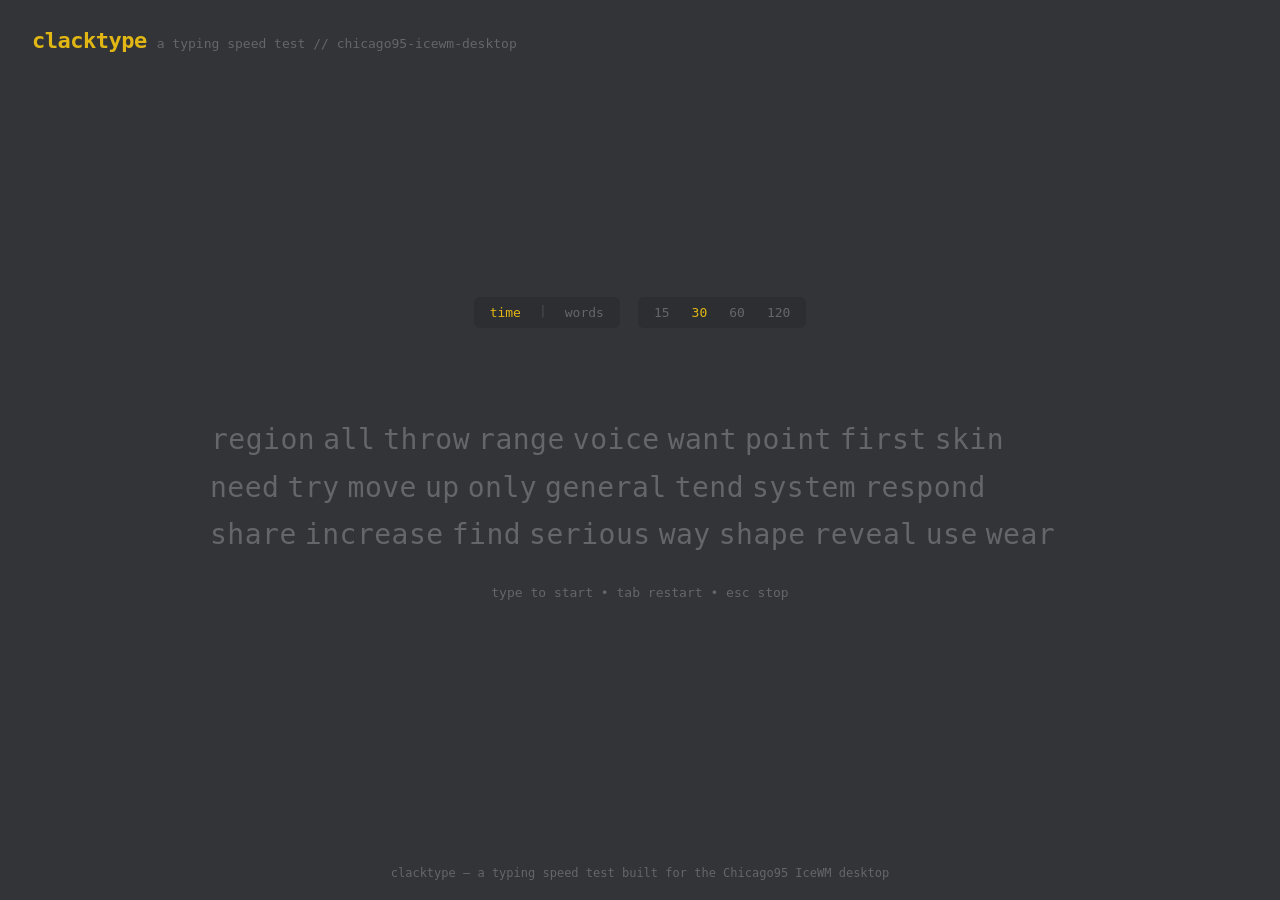
<file: games/clacktype/index.html>
<!doctype html>
<html lang="en">
<head>
<meta charset="utf-8">
<title>clacktype</title>
<meta name="viewport" content="width=device-width, initial-scale=1">
<style>
  :root{
    --bg:#323437;
    --sub:#646669;
    --sub-alt:#2c2e31;
    --text:#d1d0c5;
    --error:#ca4754;
    --error-extra:#7e2a33;
    --main:#e2b714;
    --caret:#e2b714;
  }
  *{ box-sizing:border-box; }
  html,body{
    margin:0; padding:0; height:100%;
    background:var(--bg); color:var(--text);
    font-family:"JetBrains Mono","Roboto Mono",ui-monospace,Consolas,monospace;
    overflow:hidden;
    -webkit-user-select:none; user-select:none;
  }
  #app{
    display:flex; flex-direction:column; align-items:center; justify-content:center;
    height:100%; width:100%; padding:0 24px;
  }
  header{
    position:fixed; top:28px; left:32px; display:flex; align-items:baseline; gap:10px;
    color:var(--sub);
  }
  header .logo{ color:var(--main); font-weight:700; font-size:22px; letter-spacing:-0.5px; }
  header .tag{ font-size:13px; }

  #topbar{
    display:flex; gap:18px; align-items:center; justify-content:center;
    color:var(--sub); font-size:13px; margin-bottom:36px; user-select:none;
  }
  #topbar .group{ display:flex; gap:14px; padding:6px 12px; border-radius:6px; background:var(--sub-alt); }
  #topbar button{
    background:none; border:none; color:var(--sub); font:inherit; cursor:pointer; padding:2px 4px;
  }
  #topbar button.active{ color:var(--main); }
  #topbar button:hover{ color:var(--text); }
  #topbar .sep{ color:#4a4c4f; }

  #stage{ width:min(860px, 90vw); }

  #liveStats{
    display:flex; gap:28px; font-size:34px; color:var(--main); font-weight:600;
    height:44px; margin-bottom:8px; opacity:0; transition:opacity .15s;
  }
  #liveStats.show{ opacity:1; }
  #liveStats span.unit{ font-size:16px; color:var(--sub); margin-left:6px; font-weight:400; }

  #words{
    font-size:28px; line-height:1.7; letter-spacing:0.5px;
    filter:blur(0); transition:filter .2s;
    max-height:5.1em; overflow:hidden; position:relative;
  }
  #words.blurred{ filter:blur(4px); }
  .word{ display:inline-block; margin:0 8px 0 0; position:relative; }
  .word .letter{ color:var(--sub); }
  .word .letter.correct{ color:var(--text); }
  .word .letter.incorrect{ color:var(--error); text-decoration:underline; text-decoration-color:var(--error); }
  .word .letter.extra{ color:var(--error-extra); }
  .caret{
    display:inline-block; width:2px; background:var(--caret); margin-left:-1px;
    animation:blink 1s steps(2) infinite; vertical-align:text-bottom;
  }
  @keyframes blink{ 0%,50%{opacity:1;} 51%,100%{opacity:0;} }

  #hint{ margin-top:26px; color:var(--sub); font-size:13px; text-align:center; min-height:18px; }
  #hint kbd{ background:var(--sub-alt); border-radius:4px; padding:1px 6px; color:var(--text); }

  #result{
    display:none; flex-direction:column; align-items:center; gap:18px; width:min(860px,90vw);
  }
  #result.show{ display:flex; }
  #stage.hide{ display:none; }

  #graphWrap{ width:100%; position:relative; }
  #graphSvg{ width:100%; height:200px; display:block; }
  #graphSvg .grid{ stroke:var(--sub-alt); stroke-width:1; }
  #graphSvg .axisLabel{ fill:var(--sub); font-size:11px; font-family:inherit; }
  #graphSvg .lineWpm{ fill:none; stroke:var(--main); stroke-width:2.5; }
  #graphSvg .lineRaw{ fill:none; stroke:var(--sub); stroke-width:1.5; stroke-dasharray:4 3; }
  #graphSvg .errTick{ stroke:var(--error); stroke-width:2; }
  #graphLegend{
    position:absolute; top:0; right:6px; display:flex; gap:16px; font-size:12px; color:var(--sub);
  }
  #graphLegend .swatch{
    display:inline-block; width:12px; height:2px; margin-right:5px; vertical-align:middle;
  }
  #graphLegend .swatch.main{ background:var(--main); }
  #graphLegend .swatch.raw{ background:var(--sub); }

  .resultGrid{ display:flex; gap:56px; }
  .resultGrid .stat .big{ font-size:56px; color:var(--main); font-weight:700; line-height:1; }
  .resultGrid .stat .label{ color:var(--sub); font-size:13px; margin-top:6px; }
  .resultGrid .stat.secondary .big{ font-size:34px; color:var(--text); }
  #resultRestart{
    margin-top:10px; background:var(--sub-alt); color:var(--text); border:none; border-radius:8px;
    padding:12px 20px; cursor:pointer; font:inherit;
  }
  #resultRestart:hover{ background:#3a3d40; }

  footer{
    position:fixed; bottom:20px; left:0; right:0; text-align:center; color:var(--sub); font-size:12px;
  }
  #app.typing header, #app.typing #topbar, #app.typing footer{ opacity:0.15; }
</style>
</head>
<body>
<div id="app">
  <header><span class="logo">clacktype</span><span class="tag">a typing speed test // chicago95-icewm-desktop</span></header>

  <div id="topbar">
    <div class="group" id="modeGroup">
      <button data-mode="time" class="active">time</button>
      <span class="sep">|</span>
      <button data-mode="words">words</button>
    </div>
    <div class="group" id="valueGroup">
      <button data-value="15">15</button>
      <button data-value="30" class="active">30</button>
      <button data-value="60">60</button>
      <button data-value="120">120</button>
    </div>
  </div>

  <div id="stage">
    <div id="liveStats"><div><span id="liveWpm">0</span><span class="unit">wpm</span></div><div><span id="liveAcc">100</span><span class="unit">% acc</span></div></div>
    <div id="words" tabindex="0"></div>
  </div>

  <div id="result">
    <div id="graphWrap">
      <svg id="graphSvg" viewBox="0 0 640 200" preserveAspectRatio="none"></svg>
      <div id="graphLegend">
        <span><i class="swatch main"></i>wpm</span>
        <span><i class="swatch raw"></i>raw</span>
      </div>
    </div>
    <div class="resultGrid">
      <div class="stat"><div class="big" id="rWpm">0</div><div class="label">wpm</div></div>
      <div class="stat"><div class="big" id="rAcc">0%</div><div class="label">accuracy</div></div>
      <div class="stat secondary"><div class="big" id="rRaw">0</div><div class="label">raw</div></div>
      <div class="stat secondary"><div class="big" id="rChars">0/0/0/0</div><div class="label">correct/incorrect/extra/missed</div></div>
      <div class="stat secondary"><div class="big" id="rTime">0s</div><div class="label">time</div></div>
    </div>
    <button id="resultRestart">restart — tab</button>
  </div>

  <div id="hint">type to start &nbsp;•&nbsp; <kbd>tab</kbd> restart &nbsp;•&nbsp; <kbd>esc</kbd> stop</div>
  <footer>clacktype — a typing speed test built for the Chicago95 IceWM desktop</footer>
</div>

<script>
(function(){
  "use strict";

  var WORDLIST = ("the be to of and a in that have I it for not on with he as you do at "+
    "this but his by from they we say her she or an will my one all would there their what "+
    "so up out if about who get which go me when make can like time no just him know take "+
    "people into year your good some could them see other than then now look only come its "+
    "over think also back after use two how our work first well way even new want because "+
    "any these give day most us is water long find here thing great man world life still "+
    "hand part child eye woman place work week case point government company number group "+
    "problem fact be seem feel try leave call good sentence write music word question answer "+
    "system program idea power play move build report keep student begin against door lead "+
    "example cost speak set light nature ability across around bring choose city color "+
    "computer country develop draw drink drive early east energy enough factor family "+
    "father figure film final float floor flower follow food force form friend front fruit "+
    "garden general glass grow happy heart heavy history house image image increase "+
    "industry inside just kind knowledge land language large late later laugh law learn "+
    "leaf letter level line list listen little local machine market marry material matter "+
    "maybe mean measure meet member mental message method middle mind minute model modern "+
    "moment money morning mother mountain mouth move music name nation nature near need "+
    "network news night north nothing notice number object ocean office often open order "+
    "organize outside page paint paper parent pattern pay peace period person phone "+
    "picture piece plan plant player point police policy political poor popular position "+
    "positive possible practice prepare present president pressure pretty prevent price "+
    "probably process produce product program project protect prove provide public purpose "+
    "quality quickly quite race radio raise range rate rather reach read ready real reason "+
    "receive recent recognize record reduce reflect region relate remain remember report "+
    "represent require research resource respond rest result return reveal rich right rise "+
    "risk road role room rule run safe scene school science season seat second section see "+
    "seek seem sell send sense series serious serve service several shake shape share short "+
    "shoulder show side sign similar simple since sing single sister site situation size "+
    "skill skin small smile social society soldier some song soon sort sound source south "+
    "space speak special specific speed spend sport spring staff stage stand standard star "+
    "start state statement station stay step still stock stop store story strategy street "+
    "strong structure student study stuff style subject success such suffer suggest summer "+
    "support sure surface system table talk task teach teacher team technology television "+
    "tell tend term test than thank themselves theory there therefore thick thin thing think "+
    "third those though thought thousand threat through throughout throw thus today "+
    "together tonight top total tough toward town trade traditional training travel treat "+
    "tree trial trip trouble true truth turn type under understand unit until upon use "+
    "usually value various very view visit voice vote wait walk wall want watch water wear "+
    "week weight well west western whatever whether while white whole whom whose wide wife "+
    "will win wind window wish within without woman wonder word work worker world worry "+
    "would write wrong yard yeah year yet young").split(/\s+/);

  var state = {
    mode: "time",
    value: 30,
    words: [],
    typed: [],       // array of strings typed per word index
    cur: 0,          // current word index
    started: false,
    startTime: 0,
    timer: null,
    graphTimer: null,
    remaining: 30,
    correctChars: 0,
    incorrectChars: 0,
    extraChars: 0,
    missedChars: 0,
    keystrokes: 0,
    correctKeystrokes: 0,
    history: [],     // [{t, wpm, raw}] sampled ~once/sec for the results graph
    errorTicks: []   // [t, ...] seconds-into-test where a wrong keystroke happened
  };

  var wordsEl = document.getElementById("words");
  var appEl = document.getElementById("app");
  var liveStats = document.getElementById("liveStats");
  var liveWpm = document.getElementById("liveWpm");
  var liveAcc = document.getElementById("liveAcc");
  var resultEl = document.getElementById("result");
  var stageEl = document.getElementById("stage");
  var hintEl = document.getElementById("hint");

  function randomWord(){ return WORDLIST[Math.floor(Math.random()*WORDLIST.length)]; }

  function genWords(n){
    var out = [];
    for (var i=0;i<n;i++) out.push(randomWord());
    return out;
  }

  function buildWordCount(){
    if (state.mode === "words") return state.value;
    return 220; // plenty for any time mode; we just render more than needed
  }

  function render(){
    wordsEl.innerHTML = "";
    for (var i=0;i<state.words.length;i++){
      var w = state.words[i];
      var typed = state.typed[i] || "";
      var wordDiv = document.createElement("span");
      wordDiv.className = "word";
      wordDiv.dataset.index = i;

      var maxLen = Math.max(w.length, typed.length);
      for (var j=0;j<maxLen;j++){
        var span = document.createElement("span");
        span.className = "letter";
        if (j < w.length){
          span.textContent = w[j];
          if (j < typed.length){
            span.classList.add(typed[j] === w[j] ? "correct" : "incorrect");
          }
        } else {
          span.textContent = typed[j];
          span.classList.add("extra");
        }
        if (i === state.cur && j === typed.length){
          var caret = document.createElement("span");
          caret.className = "caret";
          wordDiv.appendChild(caret);
        }
        wordDiv.appendChild(span);
      }
      if (i === state.cur && typed.length >= w.length){
        var caret2 = document.createElement("span");
        caret2.className = "caret";
        wordDiv.appendChild(caret2);
      }
      wordsEl.appendChild(wordDiv);
    }
  }

  function reset(){
    clearInterval(state.timer);
    state.words = genWords(buildWordCount());
    state.typed = [];
    state.cur = 0;
    state.started = false;
    state.remaining = state.value;
    state.correctChars = 0;
    state.incorrectChars = 0;
    state.extraChars = 0;
    state.missedChars = 0;
    state.keystrokes = 0;
    state.correctKeystrokes = 0;
    state.history = [];
    state.errorTicks = [];
    clearInterval(state.graphTimer);
    liveStats.classList.remove("show");
    liveWpm.textContent = "0";
    liveAcc.textContent = "100";
    resultEl.classList.remove("show");
    stageEl.classList.remove("hide");
    appEl.classList.remove("typing");
    hintEl.textContent = "type to start   •   tab restart   •   esc stop";
    render();
  }

  function startIfNeeded(){
    if (state.started) return;
    state.started = true;
    state.startTime = Date.now();
    appEl.classList.add("typing");
    liveStats.classList.add("show");
    if (state.mode === "time"){
      state.timer = setInterval(tick, 250);
    }
    // Samples once/sec regardless of mode, purely to feed the results graph.
    state.graphTimer = setInterval(sampleGraph, 1000);
  }

  function elapsedSeconds(){ return (Date.now() - state.startTime) / 1000; }

  function currentWpm(){
    var mins = Math.max(elapsedSeconds()/60, 1/600);
    return Math.round((state.correctKeystrokes/5) / mins);
  }
  function currentRawWpm(){
    var mins = Math.max(elapsedSeconds()/60, 1/600);
    return Math.round((state.keystrokes/5) / mins);
  }
  function currentAcc(){
    if (state.keystrokes === 0) return 100;
    return Math.round((state.correctKeystrokes/state.keystrokes)*100);
  }

  function sampleGraph(){
    state.history.push({ t: elapsedSeconds(), wpm: currentWpm(), raw: currentRawWpm() });
  }

  function tick(){
    var elapsed = elapsedSeconds();
    state.remaining = Math.max(0, state.value - elapsed);
    liveWpm.textContent = currentWpm();
    liveAcc.textContent = currentAcc();
    if (state.remaining <= 0) finish();
  }

  function finish(){
    clearInterval(state.timer);
    clearInterval(state.graphTimer);
    // count the in-progress word's diff too
    tallyWord(state.cur, true);
    sampleGraph();
    var mins = Math.max(elapsedSeconds()/60, 1/600);
    var rawWpm = Math.round(((state.correctChars+state.incorrectChars+state.extraChars)/5)/mins);
    var netWpm = Math.round((state.correctChars/5)/mins);
    var totalTyped = state.correctChars+state.incorrectChars;
    var acc = totalTyped === 0 ? 100 : Math.round((state.correctChars/(totalTyped))*100);

    document.getElementById("rWpm").textContent = netWpm;
    document.getElementById("rAcc").textContent = acc + "%";
    document.getElementById("rRaw").textContent = rawWpm;
    document.getElementById("rChars").textContent =
      state.correctChars+"/"+state.incorrectChars+"/"+state.extraChars+"/"+state.missedChars;
    document.getElementById("rTime").textContent = Math.round(elapsedSeconds())+"s";
    renderGraph();

    stageEl.classList.add("hide");
    liveStats.classList.remove("show");
    resultEl.classList.add("show");
    appEl.classList.remove("typing");
    hintEl.textContent = "tab restart";
  }

  var SVGNS = "http://www.w3.org/2000/svg";
  function renderGraph(){
    var svg = document.getElementById("graphSvg");
    while (svg.firstChild) svg.removeChild(svg.firstChild);
    var W = 640, H = 200, padL = 34, padB = 20, padT = 10, padR = 6;
    var plotW = W - padL - padR, plotH = H - padT - padB;

    var pts = state.history.length ? state.history : [{t:0.01, wpm:0, raw:0}];
    var maxT = Math.max(pts[pts.length-1].t, 1);
    var maxWpm = 10;
    pts.forEach(function(p){ maxWpm = Math.max(maxWpm, p.wpm, p.raw); });
    maxWpm = Math.ceil(maxWpm/10)*10;

    function x(t){ return padL + (t/maxT)*plotW; }
    function y(w){ return padT + plotH - (w/maxWpm)*plotH; }

    // gridlines + y-axis labels (0, mid, max)
    [0, 0.5, 1].forEach(function(f){
      var yy = padT + plotH - f*plotH;
      var line = document.createElementNS(SVGNS, "line");
      line.setAttribute("class", "grid");
      line.setAttribute("x1", padL); line.setAttribute("x2", W-padR);
      line.setAttribute("y1", yy); line.setAttribute("y2", yy);
      svg.appendChild(line);
      var label = document.createElementNS(SVGNS, "text");
      label.setAttribute("class", "axisLabel");
      label.setAttribute("x", 2); label.setAttribute("y", yy+4);
      label.textContent = Math.round(maxWpm*f);
      svg.appendChild(label);
    });

    function poly(cls, key){
      var d = pts.map(function(p){ return x(p.t)+","+y(p[key]); }).join(" ");
      var pl = document.createElementNS(SVGNS, "polyline");
      pl.setAttribute("class", cls);
      pl.setAttribute("points", d);
      svg.appendChild(pl);
    }
    poly("lineRaw", "raw");
    poly("lineWpm", "wpm");

    // error ticks along the bottom axis
    state.errorTicks.forEach(function(t){
      var xx = x(t);
      var tickEl = document.createElementNS(SVGNS, "line");
      tickEl.setAttribute("class", "errTick");
      tickEl.setAttribute("x1", xx); tickEl.setAttribute("x2", xx);
      tickEl.setAttribute("y1", padT+plotH); tickEl.setAttribute("y2", padT+plotH+6);
      svg.appendChild(tickEl);
    });

    // x-axis time labels
    var steps = maxT <= 20 ? 5 : Math.ceil(maxT/6);
    for (var t=0; t<=maxT+0.01; t+=steps){
      var lbl = document.createElementNS(SVGNS, "text");
      lbl.setAttribute("class", "axisLabel");
      lbl.setAttribute("x", x(t)); lbl.setAttribute("y", H-4);
      lbl.setAttribute("text-anchor", "middle");
      lbl.textContent = Math.round(t)+"s";
      svg.appendChild(lbl);
    }
  }

  function tallyWord(i, isCurrentIncomplete){
    var w = state.words[i];
    var typed = state.typed[i] || "";
    if (!w) return;
    var len = Math.max(w.length, typed.length);
    for (var j=0;j<len;j++){
      if (j < w.length && j < typed.length){
        if (typed[j] === w[j]) state.correctChars++; else state.incorrectChars++;
      } else if (j >= w.length){
        state.extraChars++;
      } else if (isCurrentIncomplete){
        state.missedChars++;
      }
    }
  }

  function nextWord(){
    tallyWord(state.cur, false);
    state.cur++;
    if (state.mode === "words" && state.cur >= state.value){
      finish();
      return;
    }
    if (state.cur >= state.words.length - 10){
      state.words = state.words.concat(genWords(60));
    }
  }

  function onKeydown(e){
    if (e.key === "Tab"){ e.preventDefault(); reset(); return; }
    if (e.key === "Escape"){ e.preventDefault(); finish(); return; }
    if (resultEl.classList.contains("show")) return;

    if (e.key === "Backspace"){
      e.preventDefault();
      var t = state.typed[state.cur] || "";
      if (t.length > 0){
        state.typed[state.cur] = t.slice(0, -1);
      } else if (state.cur > 0 && (state.typed[state.cur-1]||"").length > state.words[state.cur-1].length){
        // allow correcting into previous word only if it had extra chars
        state.cur--;
      }
      render();
      return;
    }
    if (e.key === " "){
      e.preventDefault();
      if ((state.typed[state.cur]||"").length === 0) return;
      startIfNeeded();
      nextWord();
      render();
      return;
    }
    if (e.key.length === 1 && !e.ctrlKey && !e.metaKey && !e.altKey){
      e.preventDefault();
      startIfNeeded();
      var cw = state.words[state.cur];
      var t2 = state.typed[state.cur] || "";
      if (t2.length < cw.length + 10){
        state.typed[state.cur] = t2 + e.key;
        state.keystrokes++;
        if (t2.length < cw.length && cw[t2.length] === e.key){
          state.correctKeystrokes++;
        } else {
          state.errorTicks.push(elapsedSeconds());
        }
      }
      liveWpm.textContent = currentWpm();
      liveAcc.textContent = currentAcc();
      render();
    }
  }

  document.getElementById("resultRestart").addEventListener("click", reset);
  document.getElementById("modeGroup").addEventListener("click", function(e){
    var b = e.target.closest("button"); if (!b) return;
    document.querySelectorAll("#modeGroup button").forEach(function(x){x.classList.remove("active");});
    b.classList.add("active");
    state.mode = b.dataset.mode;
    document.querySelectorAll("#valueGroup button").forEach(function(x){
      x.textContent = state.mode === "time" ? {15:"15",30:"30",60:"60",120:"120"}[x.dataset.value] || x.dataset.value : x.dataset.value;
    });
    var defaults = state.mode === "time" ? "30" : "25";
    var vg = document.getElementById("valueGroup");
    if (state.mode === "words"){
      vg.innerHTML = '<button data-value="10">10</button><button data-value="25" class="active">25</button><button data-value="50">50</button><button data-value="100">100</button>';
      state.value = 25;
    } else {
      vg.innerHTML = '<button data-value="15">15</button><button data-value="30" class="active">30</button><button data-value="60">60</button><button data-value="120">120</button>';
      state.value = 30;
    }
    reset();
  });
  document.getElementById("valueGroup").addEventListener("click", function(e){
    var b = e.target.closest("button"); if (!b) return;
    document.querySelectorAll("#valueGroup button").forEach(function(x){x.classList.remove("active");});
    b.classList.add("active");
    state.value = parseInt(b.dataset.value, 10);
    reset();
  });

  window.addEventListener("keydown", onKeydown);
  window.addEventListener("blur", function(){ if(state.started) clearInterval(state.timer); });

  reset();
})();
</script>
</body>
</html>
</file>
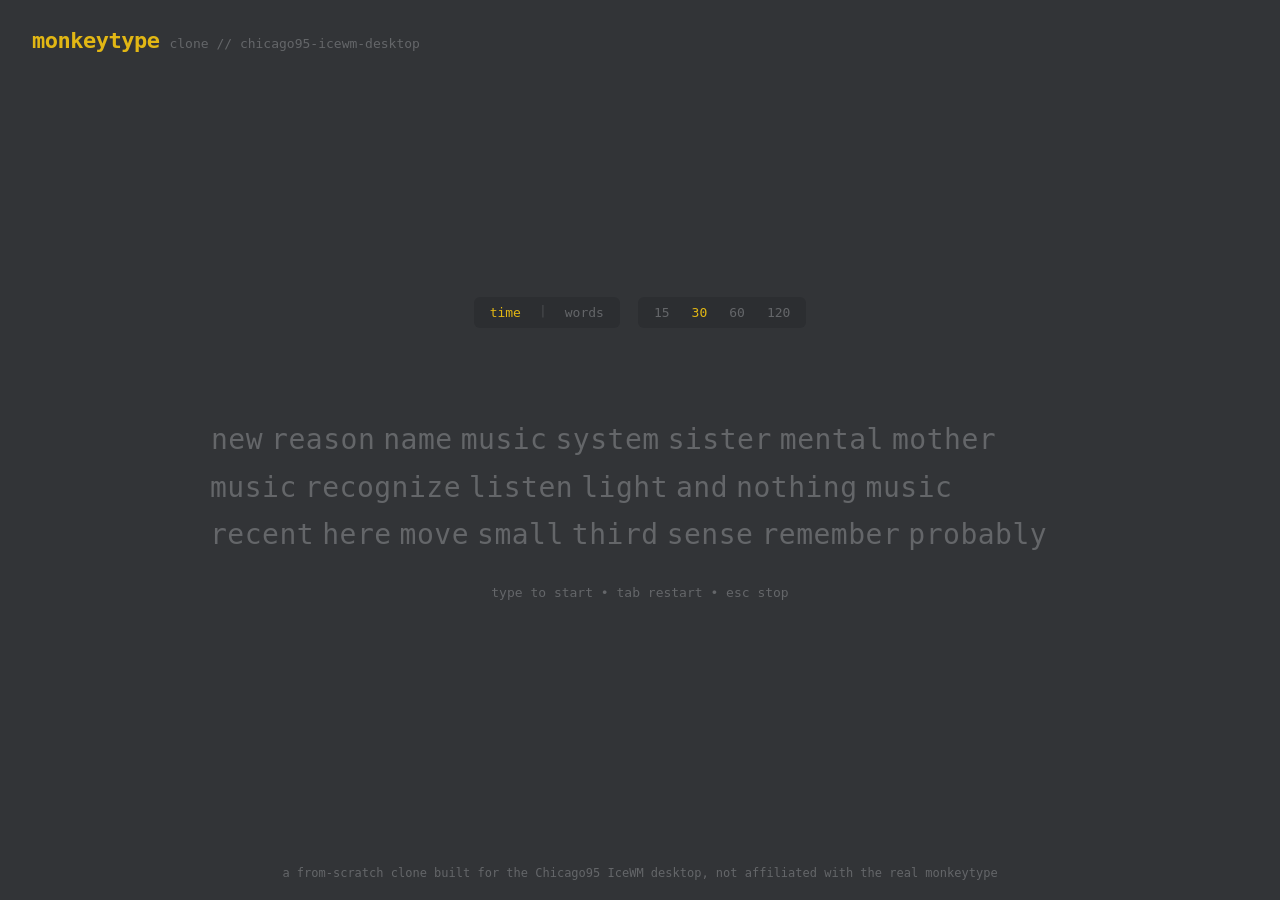
<file: games/monkeytype-clone/index.html>
<!doctype html>
<html lang="en">
<head>
<meta charset="utf-8">
<title>monkeytype clone</title>
<meta name="viewport" content="width=device-width, initial-scale=1">
<style>
  :root{
    --bg:#323437;
    --sub:#646669;
    --sub-alt:#2c2e31;
    --text:#d1d0c5;
    --error:#ca4754;
    --error-extra:#7e2a33;
    --main:#e2b714;
    --caret:#e2b714;
  }
  *{ box-sizing:border-box; }
  html,body{
    margin:0; padding:0; height:100%;
    background:var(--bg); color:var(--text);
    font-family:"JetBrains Mono","Roboto Mono",ui-monospace,Consolas,monospace;
    overflow:hidden;
    -webkit-user-select:none; user-select:none;
  }
  #app{
    display:flex; flex-direction:column; align-items:center; justify-content:center;
    height:100%; width:100%; padding:0 24px;
  }
  header{
    position:fixed; top:28px; left:32px; display:flex; align-items:baseline; gap:10px;
    color:var(--sub);
  }
  header .logo{ color:var(--main); font-weight:700; font-size:22px; letter-spacing:-0.5px; }
  header .tag{ font-size:13px; }

  #topbar{
    display:flex; gap:18px; align-items:center; justify-content:center;
    color:var(--sub); font-size:13px; margin-bottom:36px; user-select:none;
  }
  #topbar .group{ display:flex; gap:14px; padding:6px 12px; border-radius:6px; background:var(--sub-alt); }
  #topbar button{
    background:none; border:none; color:var(--sub); font:inherit; cursor:pointer; padding:2px 4px;
  }
  #topbar button.active{ color:var(--main); }
  #topbar button:hover{ color:var(--text); }
  #topbar .sep{ color:#4a4c4f; }

  #stage{ width:min(860px, 90vw); }

  #liveStats{
    display:flex; gap:28px; font-size:34px; color:var(--main); font-weight:600;
    height:44px; margin-bottom:8px; opacity:0; transition:opacity .15s;
  }
  #liveStats.show{ opacity:1; }
  #liveStats span.unit{ font-size:16px; color:var(--sub); margin-left:6px; font-weight:400; }

  #words{
    font-size:28px; line-height:1.7; letter-spacing:0.5px;
    filter:blur(0); transition:filter .2s;
    max-height:5.1em; overflow:hidden; position:relative;
  }
  #words.blurred{ filter:blur(4px); }
  .word{ display:inline-block; margin:0 8px 0 0; position:relative; }
  .word .letter{ color:var(--sub); }
  .word .letter.correct{ color:var(--text); }
  .word .letter.incorrect{ color:var(--error); text-decoration:underline; text-decoration-color:var(--error); }
  .word .letter.extra{ color:var(--error-extra); }
  .caret{
    display:inline-block; width:2px; background:var(--caret); margin-left:-1px;
    animation:blink 1s steps(2) infinite; vertical-align:text-bottom;
  }
  @keyframes blink{ 0%,50%{opacity:1;} 51%,100%{opacity:0;} }

  #hint{ margin-top:26px; color:var(--sub); font-size:13px; text-align:center; min-height:18px; }
  #hint kbd{ background:var(--sub-alt); border-radius:4px; padding:1px 6px; color:var(--text); }

  #result{
    display:none; flex-direction:column; align-items:center; gap:18px; width:min(860px,90vw);
  }
  #result.show{ display:flex; }
  #stage.hide{ display:none; }
  .resultGrid{ display:flex; gap:56px; }
  .resultGrid .stat .big{ font-size:56px; color:var(--main); font-weight:700; line-height:1; }
  .resultGrid .stat .label{ color:var(--sub); font-size:13px; margin-top:6px; }
  .resultGrid .stat.secondary .big{ font-size:34px; color:var(--text); }
  #resultRestart{
    margin-top:10px; background:var(--sub-alt); color:var(--text); border:none; border-radius:8px;
    padding:12px 20px; cursor:pointer; font:inherit;
  }
  #resultRestart:hover{ background:#3a3d40; }

  footer{
    position:fixed; bottom:20px; left:0; right:0; text-align:center; color:var(--sub); font-size:12px;
  }
  #app.typing header, #app.typing #topbar, #app.typing footer{ opacity:0.15; }
</style>
</head>
<body>
<div id="app">
  <header><span class="logo">monkeytype</span><span class="tag">clone // chicago95-icewm-desktop</span></header>

  <div id="topbar">
    <div class="group" id="modeGroup">
      <button data-mode="time" class="active">time</button>
      <span class="sep">|</span>
      <button data-mode="words">words</button>
    </div>
    <div class="group" id="valueGroup">
      <button data-value="15">15</button>
      <button data-value="30" class="active">30</button>
      <button data-value="60">60</button>
      <button data-value="120">120</button>
    </div>
  </div>

  <div id="stage">
    <div id="liveStats"><div><span id="liveWpm">0</span><span class="unit">wpm</span></div><div><span id="liveAcc">100</span><span class="unit">% acc</span></div></div>
    <div id="words" tabindex="0"></div>
  </div>

  <div id="result">
    <div class="resultGrid">
      <div class="stat"><div class="big" id="rWpm">0</div><div class="label">wpm</div></div>
      <div class="stat"><div class="big" id="rAcc">0%</div><div class="label">accuracy</div></div>
      <div class="stat secondary"><div class="big" id="rRaw">0</div><div class="label">raw</div></div>
      <div class="stat secondary"><div class="big" id="rChars">0/0/0/0</div><div class="label">correct/incorrect/extra/missed</div></div>
      <div class="stat secondary"><div class="big" id="rTime">0s</div><div class="label">time</div></div>
    </div>
    <button id="resultRestart">restart — tab</button>
  </div>

  <div id="hint">type to start &nbsp;•&nbsp; <kbd>tab</kbd> restart &nbsp;•&nbsp; <kbd>esc</kbd> stop</div>
  <footer>a from-scratch clone built for the Chicago95 IceWM desktop, not affiliated with the real monkeytype</footer>
</div>

<script>
(function(){
  "use strict";

  var WORDLIST = ("the be to of and a in that have I it for not on with he as you do at "+
    "this but his by from they we say her she or an will my one all would there their what "+
    "so up out if about who get which go me when make can like time no just him know take "+
    "people into year your good some could them see other than then now look only come its "+
    "over think also back after use two how our work first well way even new want because "+
    "any these give day most us is water long find here thing great man world life still "+
    "hand part child eye woman place work week case point government company number group "+
    "problem fact be seem feel try leave call good sentence write music word question answer "+
    "system program idea power play move build report keep student begin against door lead "+
    "example cost speak set light nature ability across around bring choose city color "+
    "computer country develop draw drink drive early east energy enough factor family "+
    "father figure film final float floor flower follow food force form friend front fruit "+
    "garden general glass grow happy heart heavy history house image image increase "+
    "industry inside just kind knowledge land language large late later laugh law learn "+
    "leaf letter level line list listen little local machine market marry material matter "+
    "maybe mean measure meet member mental message method middle mind minute model modern "+
    "moment money morning mother mountain mouth move music name nation nature near need "+
    "network news night north nothing notice number object ocean office often open order "+
    "organize outside page paint paper parent pattern pay peace period person phone "+
    "picture piece plan plant player point police policy political poor popular position "+
    "positive possible practice prepare present president pressure pretty prevent price "+
    "probably process produce product program project protect prove provide public purpose "+
    "quality quickly quite race radio raise range rate rather reach read ready real reason "+
    "receive recent recognize record reduce reflect region relate remain remember report "+
    "represent require research resource respond rest result return reveal rich right rise "+
    "risk road role room rule run safe scene school science season seat second section see "+
    "seek seem sell send sense series serious serve service several shake shape share short "+
    "shoulder show side sign similar simple since sing single sister site situation size "+
    "skill skin small smile social society soldier some song soon sort sound source south "+
    "space speak special specific speed spend sport spring staff stage stand standard star "+
    "start state statement station stay step still stock stop store story strategy street "+
    "strong structure student study stuff style subject success such suffer suggest summer "+
    "support sure surface system table talk task teach teacher team technology television "+
    "tell tend term test than thank themselves theory there therefore thick thin thing think "+
    "third those though thought thousand threat through throughout throw thus today "+
    "together tonight top total tough toward town trade traditional training travel treat "+
    "tree trial trip trouble true truth turn type under understand unit until upon use "+
    "usually value various very view visit voice vote wait walk wall want watch water wear "+
    "week weight well west western whatever whether while white whole whom whose wide wife "+
    "will win wind window wish within without woman wonder word work worker world worry "+
    "would write wrong yard yeah year yet young").split(/\s+/);

  var state = {
    mode: "time",
    value: 30,
    words: [],
    typed: [],       // array of strings typed per word index
    cur: 0,          // current word index
    started: false,
    startTime: 0,
    timer: null,
    remaining: 30,
    correctChars: 0,
    incorrectChars: 0,
    extraChars: 0,
    missedChars: 0,
    keystrokes: 0,
    correctKeystrokes: 0
  };

  var wordsEl = document.getElementById("words");
  var appEl = document.getElementById("app");
  var liveStats = document.getElementById("liveStats");
  var liveWpm = document.getElementById("liveWpm");
  var liveAcc = document.getElementById("liveAcc");
  var resultEl = document.getElementById("result");
  var stageEl = document.getElementById("stage");
  var hintEl = document.getElementById("hint");

  function randomWord(){ return WORDLIST[Math.floor(Math.random()*WORDLIST.length)]; }

  function genWords(n){
    var out = [];
    for (var i=0;i<n;i++) out.push(randomWord());
    return out;
  }

  function buildWordCount(){
    if (state.mode === "words") return state.value;
    return 220; // plenty for any time mode; we just render more than needed
  }

  function render(){
    wordsEl.innerHTML = "";
    for (var i=0;i<state.words.length;i++){
      var w = state.words[i];
      var typed = state.typed[i] || "";
      var wordDiv = document.createElement("span");
      wordDiv.className = "word";
      wordDiv.dataset.index = i;

      var maxLen = Math.max(w.length, typed.length);
      for (var j=0;j<maxLen;j++){
        var span = document.createElement("span");
        span.className = "letter";
        if (j < w.length){
          span.textContent = w[j];
          if (j < typed.length){
            span.classList.add(typed[j] === w[j] ? "correct" : "incorrect");
          }
        } else {
          span.textContent = typed[j];
          span.classList.add("extra");
        }
        if (i === state.cur && j === typed.length){
          var caret = document.createElement("span");
          caret.className = "caret";
          wordDiv.appendChild(caret);
        }
        wordDiv.appendChild(span);
      }
      if (i === state.cur && typed.length >= w.length){
        var caret2 = document.createElement("span");
        caret2.className = "caret";
        wordDiv.appendChild(caret2);
      }
      wordsEl.appendChild(wordDiv);
    }
  }

  function reset(){
    clearInterval(state.timer);
    state.words = genWords(buildWordCount());
    state.typed = [];
    state.cur = 0;
    state.started = false;
    state.remaining = state.value;
    state.correctChars = 0;
    state.incorrectChars = 0;
    state.extraChars = 0;
    state.missedChars = 0;
    state.keystrokes = 0;
    state.correctKeystrokes = 0;
    liveStats.classList.remove("show");
    liveWpm.textContent = "0";
    liveAcc.textContent = "100";
    resultEl.classList.remove("show");
    stageEl.classList.remove("hide");
    appEl.classList.remove("typing");
    hintEl.textContent = "type to start   •   tab restart   •   esc stop";
    render();
  }

  function startIfNeeded(){
    if (state.started) return;
    state.started = true;
    state.startTime = Date.now();
    appEl.classList.add("typing");
    liveStats.classList.add("show");
    if (state.mode === "time"){
      state.timer = setInterval(tick, 250);
    }
  }

  function elapsedSeconds(){ return (Date.now() - state.startTime) / 1000; }

  function currentWpm(){
    var mins = Math.max(elapsedSeconds()/60, 1/600);
    return Math.round((state.correctKeystrokes/5) / mins);
  }
  function currentAcc(){
    if (state.keystrokes === 0) return 100;
    return Math.round((state.correctKeystrokes/state.keystrokes)*100);
  }

  function tick(){
    var elapsed = elapsedSeconds();
    state.remaining = Math.max(0, state.value - elapsed);
    liveWpm.textContent = currentWpm();
    liveAcc.textContent = currentAcc();
    if (state.remaining <= 0) finish();
  }

  function finish(){
    clearInterval(state.timer);
    // count the in-progress word's diff too
    tallyWord(state.cur, true);
    var mins = Math.max(elapsedSeconds()/60, 1/600);
    var rawWpm = Math.round(((state.correctChars+state.incorrectChars+state.extraChars)/5)/mins);
    var netWpm = Math.round((state.correctChars/5)/mins);
    var totalTyped = state.correctChars+state.incorrectChars;
    var acc = totalTyped === 0 ? 100 : Math.round((state.correctChars/(totalTyped))*100);

    document.getElementById("rWpm").textContent = netWpm;
    document.getElementById("rAcc").textContent = acc + "%";
    document.getElementById("rRaw").textContent = rawWpm;
    document.getElementById("rChars").textContent =
      state.correctChars+"/"+state.incorrectChars+"/"+state.extraChars+"/"+state.missedChars;
    document.getElementById("rTime").textContent = Math.round(elapsedSeconds())+"s";

    stageEl.classList.add("hide");
    liveStats.classList.remove("show");
    resultEl.classList.add("show");
    appEl.classList.remove("typing");
    hintEl.textContent = "tab restart";
  }

  function tallyWord(i, isCurrentIncomplete){
    var w = state.words[i];
    var typed = state.typed[i] || "";
    if (!w) return;
    var len = Math.max(w.length, typed.length);
    for (var j=0;j<len;j++){
      if (j < w.length && j < typed.length){
        if (typed[j] === w[j]) state.correctChars++; else state.incorrectChars++;
      } else if (j >= w.length){
        state.extraChars++;
      } else if (isCurrentIncomplete){
        state.missedChars++;
      }
    }
  }

  function nextWord(){
    tallyWord(state.cur, false);
    state.cur++;
    if (state.mode === "words" && state.cur >= state.value){
      finish();
      return;
    }
    if (state.cur >= state.words.length - 10){
      state.words = state.words.concat(genWords(60));
    }
  }

  function onKeydown(e){
    if (e.key === "Tab"){ e.preventDefault(); reset(); return; }
    if (e.key === "Escape"){ e.preventDefault(); finish(); return; }
    if (resultEl.classList.contains("show")) return;

    if (e.key === "Backspace"){
      e.preventDefault();
      var t = state.typed[state.cur] || "";
      if (t.length > 0){
        state.typed[state.cur] = t.slice(0, -1);
      } else if (state.cur > 0 && (state.typed[state.cur-1]||"").length > state.words[state.cur-1].length){
        // allow correcting into previous word only if it had extra chars
        state.cur--;
      }
      render();
      return;
    }
    if (e.key === " "){
      e.preventDefault();
      if ((state.typed[state.cur]||"").length === 0) return;
      startIfNeeded();
      nextWord();
      render();
      return;
    }
    if (e.key.length === 1 && !e.ctrlKey && !e.metaKey && !e.altKey){
      e.preventDefault();
      startIfNeeded();
      var cw = state.words[state.cur];
      var t2 = state.typed[state.cur] || "";
      if (t2.length < cw.length + 10){
        state.typed[state.cur] = t2 + e.key;
        state.keystrokes++;
        if (t2.length < cw.length && cw[t2.length] === e.key) state.correctKeystrokes++;
      }
      liveWpm.textContent = currentWpm();
      liveAcc.textContent = currentAcc();
      render();
    }
  }

  document.getElementById("resultRestart").addEventListener("click", reset);
  document.getElementById("modeGroup").addEventListener("click", function(e){
    var b = e.target.closest("button"); if (!b) return;
    document.querySelectorAll("#modeGroup button").forEach(function(x){x.classList.remove("active");});
    b.classList.add("active");
    state.mode = b.dataset.mode;
    document.querySelectorAll("#valueGroup button").forEach(function(x){
      x.textContent = state.mode === "time" ? {15:"15",30:"30",60:"60",120:"120"}[x.dataset.value] || x.dataset.value : x.dataset.value;
    });
    var defaults = state.mode === "time" ? "30" : "25";
    var vg = document.getElementById("valueGroup");
    if (state.mode === "words"){
      vg.innerHTML = '<button data-value="10">10</button><button data-value="25" class="active">25</button><button data-value="50">50</button><button data-value="100">100</button>';
      state.value = 25;
    } else {
      vg.innerHTML = '<button data-value="15">15</button><button data-value="30" class="active">30</button><button data-value="60">60</button><button data-value="120">120</button>';
      state.value = 30;
    }
    reset();
  });
  document.getElementById("valueGroup").addEventListener("click", function(e){
    var b = e.target.closest("button"); if (!b) return;
    document.querySelectorAll("#valueGroup button").forEach(function(x){x.classList.remove("active");});
    b.classList.add("active");
    state.value = parseInt(b.dataset.value, 10);
    reset();
  });

  window.addEventListener("keydown", onKeydown);
  window.addEventListener("blur", function(){ if(state.started) clearInterval(state.timer); });

  reset();
})();
</script>
</body>
</html>
</file>
